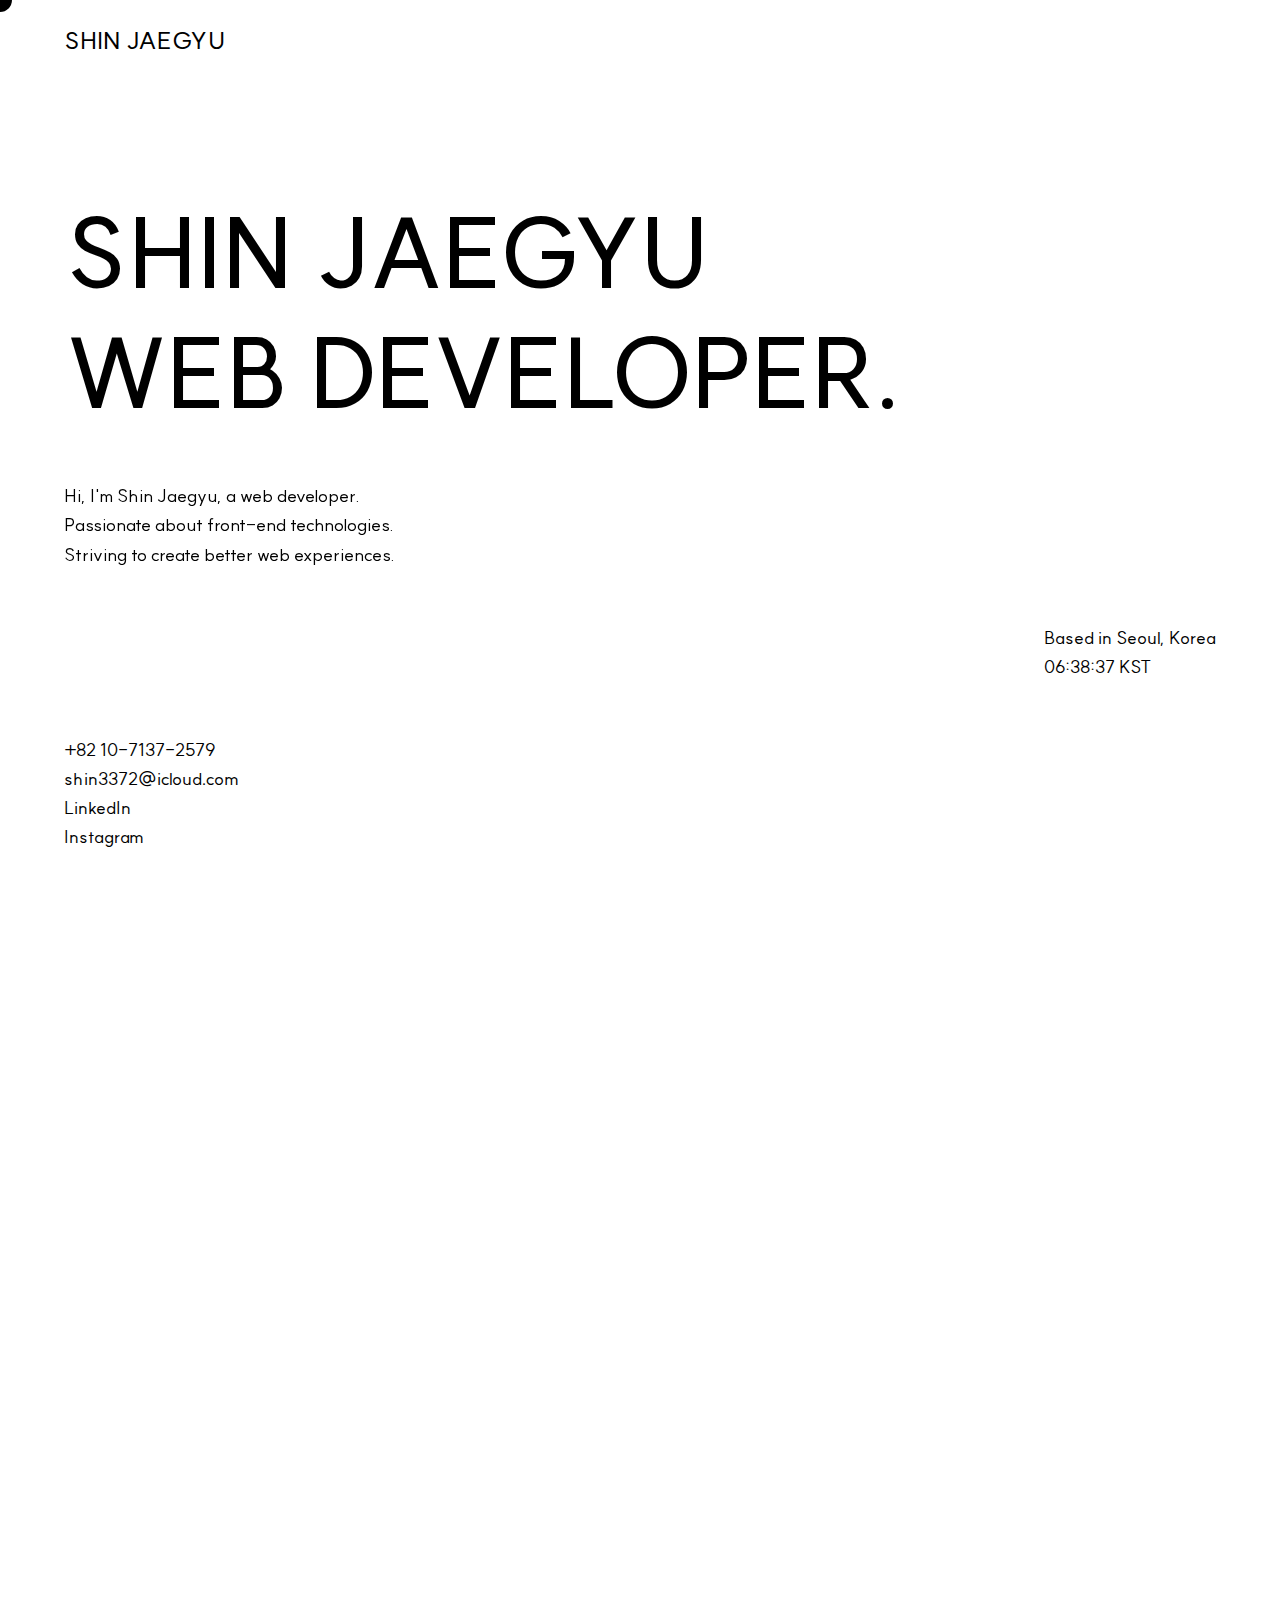
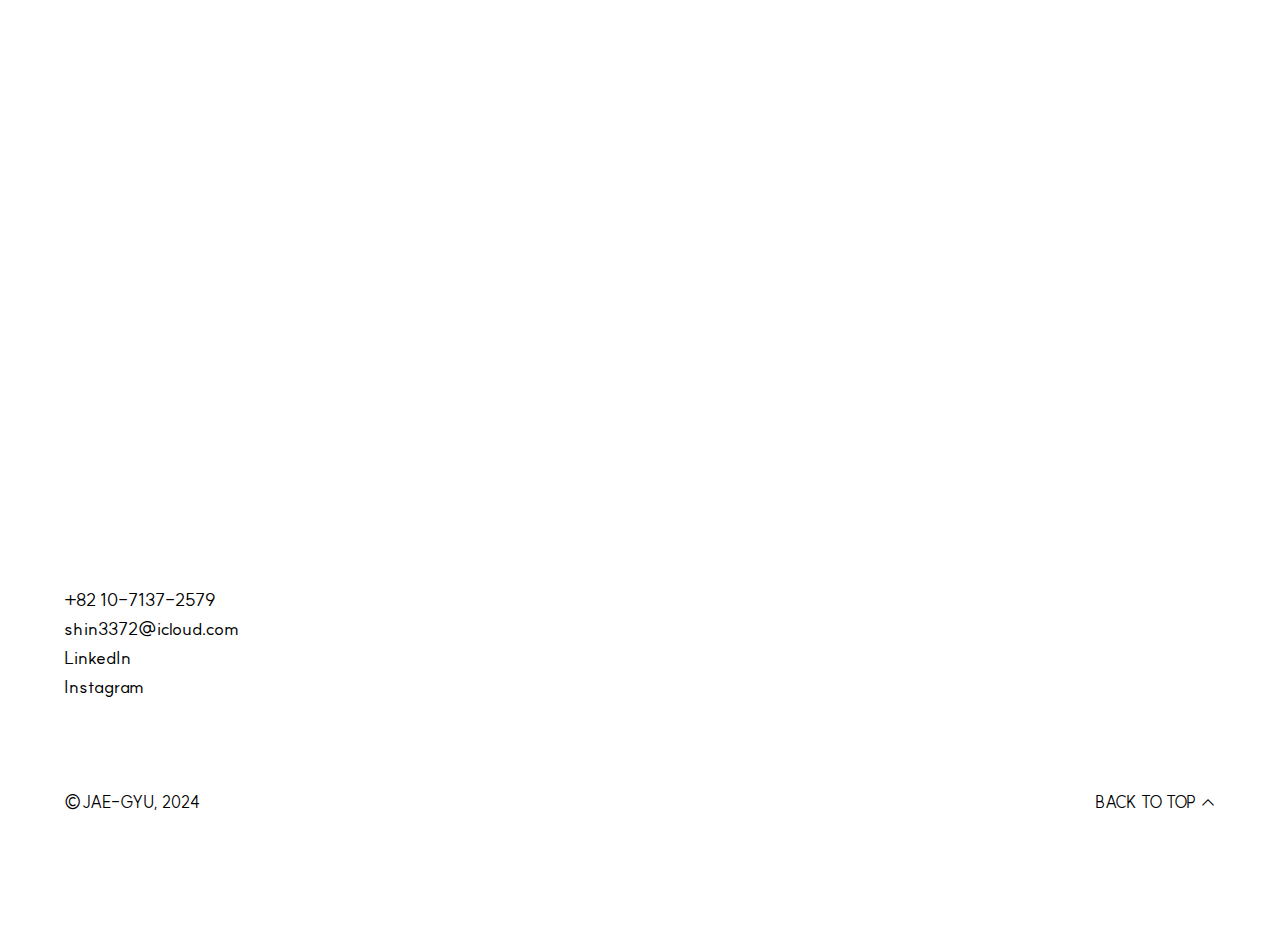
<file: index.html>
<!DOCTYPE html><html lang="en"><head><meta charSet="utf-8"/><meta name="viewport" content="width=device-width, initial-scale=1"/><link rel="stylesheet" href="https://jae-gyu.github.io/_next/static/css/dc9e7cf5b05289a7.css" crossorigin="" data-precedence="next"/><link rel="preload" as="script" fetchPriority="low" href="https://jae-gyu.github.io/_next/static/chunks/webpack-d16c2ab0b3b09ca0.js" crossorigin=""/><script src="https://jae-gyu.github.io/_next/static/chunks/fd9d1056-28d8581e6e02654e.js" async="" crossorigin=""></script><script src="https://jae-gyu.github.io/_next/static/chunks/69-dbeadf5c9f0cdabc.js" async="" crossorigin=""></script><script src="https://jae-gyu.github.io/_next/static/chunks/main-app-e88fe3e503f361fe.js" async="" crossorigin=""></script><script src="https://jae-gyu.github.io/_next/static/chunks/627-c1038b832d9f28e9.js" async=""></script><script src="https://jae-gyu.github.io/_next/static/chunks/app/page-43a104bcd74d6d29.js" async=""></script><script src="https://jae-gyu.github.io/_next/static/chunks/131-c2f5c4898ed71cdd.js" async=""></script><script src="https://jae-gyu.github.io/_next/static/chunks/app/layout-da407efb34e3ee59.js" async=""></script><meta name="description" content="JAE-GYU&#x27;s portfolio page"/><meta name="keywords" content="portfolio, front-end, frontend, web-developer"/><meta property="og:title" content="JAE-GYU"/><meta property="og:site_name" content="JAE-GYU"/><meta name="twitter:title" content="JAE-GYU"/><meta name="twitter:image" content="https://jae-gyu.github.io/images/thumbnail.png"/><meta property="og:image" content="https://jae-gyu.github.io/images/thumbnail.png"/><title>JAE-GYU</title><link rel="icon" href="/favicon.ico" type="image/x-icon" sizes="16x16"/><script type="application/ld+json">{"@context":"https://schema.org","@type":"Person","name":"신재규","url":"http://jae-gyu.github.io","email":"shin3372@icloud.com","jobTitle":"Front-end Developer","sameAs":["https://www.linkedin.com/in/jaegyu/","https://www.instagram.com/jae_gyu_/"]}</script><script src="https://jae-gyu.github.io/_next/static/chunks/polyfills-c67a75d1b6f99dc8.js" crossorigin="" noModule=""></script></head><body><header class="absolute w-full"><div class="container mx-auto"><div class="relative flex h-20 w-full items-center px-6 sm:px-16"><a class="text-2xl font-medium" href="/">SHIN JAEGYU</a></div></div></header><main class="container mx-auto flex min-h-screen flex-col px-6 pb-12 pt-32 sm:px-16 sm:pt-48"><div class="h-full"><p data-anim="fade-up" class="text-5xl font-semibold leading-tight md:text-7xl md:leading-tight lg:text-8xl lg:leading-tight">SHIN JAEGYU</p><p data-anim="fade-up" class="text-5xl font-semibold leading-tight md:text-7xl md:leading-tight lg:text-8xl lg:leading-tight">WEB DEVELOPER.</p><div class="my-6 h-px w-20 bg-white"></div><p data-anim="fade-up" class="whitespace-pre-line text-lg leading-relaxed">Hi, I&#x27;m Shin Jaegyu, a web developer.
Passionate about front-end technologies.
Striving to create better web experiences.</p></div><div class="mt-16 flex w-full justify-start sm:mt-auto sm:justify-end" data-anim="fade-in"><div><p><a class="flex items-center gap-1 border-b border-transparent text-lg duration-200 hover:border-contrast" href="https://www.google.co.kr/maps/place/SEOUL">Based in Seoul, Korea</a></p><p class="text-lg">00:00:00 KST</p></div></div><div class="mt-auto" data-anim="fade-in"><div class="w-fit border-b border-transparent duration-200 hover:border-contrast"><a target="_blank" class="text-lg" href="tel:+821071372579">+82 10-7137-2579</a></div><div class="w-fit border-b border-transparent duration-200 hover:border-contrast"><a target="_blank" class="text-lg" href="mailto:shin3372@icloud.com">shin3372@icloud.com</a></div><div class="w-fit border-b border-transparent duration-200 hover:border-contrast"><a class="text-lg" target="_blank" href="https://www.linkedin.com/in/jaegyu/">LinkedIn</a></div><div class="w-fit border-b border-transparent duration-200 hover:border-contrast"><a class="text-lg" target="_blank" href="https://www.instagram.com/jae_gyu_/">Instagram</a></div></div></main><section class="container mx-auto min-h-screen px-6 py-24 sm:px-16 md:py-32"><h1 data-anim="fade-up" class="trans-delay-100 text-5xl font-semibold leading-tight md:text-7xl md:leading-tight lg:text-8xl lg:leading-tight">WHAT I DO.</h1><ul class="mx-auto mt-10"><li data-anim="fade-in" class="trans-delay-100 flex flex-col items-center justify-between gap-4 border-b py-10 text-2xl lg:flex-row"><div class="w-full"><p class="text-4xl">WEB DEVELOPMENT</p><div class="mt-4"><p class="mt text-lg">Create semantic and fully responsive websites.</p><p class="text-lg">Apply CSS styles and animations for better interaction.</p><p class="text-lg">Ensure cross-browser compatibility.</p><p class="text-lg">Optimize web contents for SEO.</p></div></div><span class="w-full self-start text-base lg:self-center lg:text-right"><p>HTML, CSS, Javascript</p><p>SCSS, Tailwind CSS, Emotion</p></span></li><li data-anim="fade-in" class="trans-delay-200 flex flex-col items-center justify-between gap-4 border-b py-10 text-2xl lg:flex-row"><div class="w-full"><p class="text-4xl">FRONT-END</p><div class="mt-4"><p class="text-lg">Structure projects with frameworks and state management libraries.</p><p class="text-lg">Optimize SPA and SSR integration.</p><p class="text-lg">Integrate APIs and web services.</p><p class="text-lg">Build desktop and mobile applications.</p></div></div><span class="w-full self-start text-base lg:self-center lg:text-right"><p>React, Next.js, Vue.js</p><p>Tanstack-Query, Jotai</p><p>Expo, Electron</p></span></li><li data-anim="fade-in" class="trans-delay-300 flex flex-col items-center justify-between gap-4 border-b py-10 text-2xl lg:flex-row"><div class="w-full"><p class="text-4xl">OHTERS</p><div class="mt-4"><p class="mt text-lg">Collaborate with designers to integrate UI/UX seamlessly.</p><p class="mt text-lg">Familiar with using collaboration tools such as Slack and Notion.</p></div></div><span class="w-full self-start text-base lg:self-center lg:text-right"><p>Figma, Zeplin</p><p>Slack, Notion</p></span></li></ul></section><section class="container mx-auto min-h-screen px-6 py-24 sm:px-16 md:py-32"><h1 data-anim="fade-up" class="pb-24 text-5xl font-semibold leading-snug md:text-7xl md:leading-tight lg:text-8xl lg:leading-tight">WORK.</h1><div class="gap-6 md:py-24 lg:flex"><div class="top-40 flex-1 self-start py-12 lg:sticky"><h2 data-anim="fade-in" class="trans-delay-100 text-5xl font-semibold md:text-7xl lg:text-8xl">OP.GG</h2><p data-anim="fade-in" class="trans-delay-300 mt-8 max-w-[560px] whitespace-pre-line break-words text-lg">I developed the front-end for the OP.GG statistics web and mobile platforms using TypeScript and React, and contributed to the development of landing pages and admin consoles to support OP.GG&#x27;s various products.

Additionally, I successfully migrated OP.GG&#x27;s gaming community platform from a PHP-based project to one based on Next.js, enhancing its performance and scalability.

 I also have experience developing PEEP, a desktop communication tool utilizing WebRTC and Electron.</p></div><ul class="flex w-full flex-col gap-12 lg:w-1/2 lg:max-w-[560px]"><li data-anim="zoom-in-up" class="w-full"><div class="relative bg-[#333] pt-[66.6%]"><div class="group absolute left-0 top-0 flex h-full w-full items-center justify-center p-5"><div class="absolute left-0 top-0 flex h-full w-full flex-col items-center justify-center gap-2 bg-black/50 opacity-0 duration-300 group-hover:opacity-100"><a href="https://op.gg" target="_blank" class="font-bold text-white underline">WEB</a></div><img alt="opgg-web" loading="lazy" width="500" height="500" decoding="async" data-nimg="1" class="max-h-full w-auto" style="color:transparent" srcSet="/images/opgg_web.png 1x, /images/opgg_web.png 2x" src="/images/opgg_web.png"/></div></div><h3 class="mt-4 text-4xl">OP.GG STATS</h3><p class="mt-4">APR. 2024 ~</p><ul class="mt-4 flex flex-wrap gap-2"><li class="rounded-full border border-contrast px-2 py-1 text-sm">Typescript</li><li class="rounded-full border border-contrast px-2 py-1 text-sm">React</li><li class="rounded-full border border-contrast px-2 py-1 text-sm">Next.js</li><li class="rounded-full border border-contrast px-2 py-1 text-sm">SWR</li><li class="rounded-full border border-contrast px-2 py-1 text-sm">Emotion</li></ul></li><li data-anim="zoom-in-up" class="w-full"><div class="relative bg-[#333] pt-[66.6%]"><div class="group absolute left-0 top-0 flex h-full w-full items-center justify-center p-5"><div class="absolute left-0 top-0 flex h-full w-full flex-col items-center justify-center gap-2 bg-black/50 opacity-0 duration-300 group-hover:opacity-100"><a href="https://play.google.com/store/apps/details?id=gg.op.lol.android" target="_blank" class="font-bold text-white underline">GOOGLE PLAY</a><a href="https://apps.apple.com/us/app/op-gg/id605722237" target="_blank" class="font-bold text-white underline">APPSTORE</a></div><img alt="opgg-web" loading="lazy" width="500" height="500" decoding="async" data-nimg="1" class="max-h-full w-auto" style="color:transparent" srcSet="/images/opgg_mobile.png 1x, /images/opgg_mobile.png 2x" src="/images/opgg_mobile.png"/></div></div><h3 class="mt-4 text-4xl">OP.GG MOBILE</h3><p class="mt-4">APR. 2024 ~</p><ul class="mt-4 flex flex-wrap gap-2"><li class="rounded-full border border-contrast px-2 py-1 text-sm">Typescript</li><li class="rounded-full border border-contrast px-2 py-1 text-sm">React-Native</li><li class="rounded-full border border-contrast px-2 py-1 text-sm">Expo</li><li class="rounded-full border border-contrast px-2 py-1 text-sm">Tanstack-Query</li></ul></li><li data-anim="zoom-in-up" class="w-full"><div class="relative bg-[#333] pt-[66.6%]"><div class="group absolute left-0 top-0 flex h-full w-full items-center justify-center p-5"><div class="absolute left-0 top-0 flex h-full w-full flex-col items-center justify-center gap-2 bg-black/50 opacity-0 duration-300 group-hover:opacity-100"><a href="https://play.google.com/store/apps/details?id=gg.op.talk&amp;hl=ko" target="_blank" class="font-bold text-white underline">GOOGLE PLAY</a><a href="https://apps.apple.com/kr/app/id6475250505" target="_blank" class="font-bold text-white underline">APPSTORE</a></div><img alt="opgg-web" loading="lazy" width="500" height="500" decoding="async" data-nimg="1" class="max-h-full w-auto" style="color:transparent" srcSet="/images/opgg_community_mobile.png 1x, /images/opgg_community_mobile.png 2x" src="/images/opgg_community_mobile.png"/></div></div><h3 class="mt-4 text-4xl">TALKG</h3><p class="mt-4">NOV. 2023 ~ JAN. 2024</p><ul class="mt-4 flex flex-wrap gap-2"><li class="rounded-full border border-contrast px-2 py-1 text-sm">Typescript</li><li class="rounded-full border border-contrast px-2 py-1 text-sm">React-Native</li><li class="rounded-full border border-contrast px-2 py-1 text-sm">Expo</li><li class="rounded-full border border-contrast px-2 py-1 text-sm">Tanstack-Query</li></ul></li><li data-anim="zoom-in-up" class="w-full"><div class="relative bg-[#333] pt-[66.6%]"><div class="group absolute left-0 top-0 flex h-full w-full items-center justify-center p-5"><div class="absolute left-0 top-0 flex h-full w-full flex-col items-center justify-center gap-2 bg-black/50 opacity-0 duration-300 group-hover:opacity-100"><a href="https://talk.op.gg" target="_blank" class="font-bold text-white underline">WEB</a></div><img alt="opgg-web" loading="lazy" width="500" height="500" decoding="async" data-nimg="1" class="max-h-full w-auto" style="color:transparent" srcSet="/images/opgg_community.png 1x, /images/opgg_community.png 2x" src="/images/opgg_community.png"/></div></div><h3 class="mt-4 text-4xl">OP.GG TALK</h3><p class="mt-4">AUG. 2023 ~ MAR. 2024</p><ul class="mt-4 flex flex-wrap gap-2"><li class="rounded-full border border-contrast px-2 py-1 text-sm">Typescript</li><li class="rounded-full border border-contrast px-2 py-1 text-sm">React</li><li class="rounded-full border border-contrast px-2 py-1 text-sm">Next.js</li><li class="rounded-full border border-contrast px-2 py-1 text-sm">SWR</li><li class="rounded-full border border-contrast px-2 py-1 text-sm">Emotion</li></ul></li><li data-anim="zoom-in-up" class="w-full"><div class="relative bg-[#333] pt-[66.6%]"><div class="group absolute left-0 top-0 flex h-full w-full items-center justify-center p-5"><div class="absolute left-0 top-0 flex h-full w-full flex-col items-center justify-center gap-2 bg-black/50 opacity-0 duration-300 group-hover:opacity-100"><a href="https://peep.lol" target="_blank" class="font-bold text-white underline">WEB</a></div><img alt="opgg-web" loading="lazy" width="500" height="500" decoding="async" data-nimg="1" class="max-h-full w-auto" style="color:transparent" srcSet="/images/peep.png 1x, /images/peep.png 2x" src="/images/peep.png"/></div></div><h3 class="mt-4 text-4xl">PEEP</h3><p class="mt-4">JUL. 2021 ~ MAR. 2023</p><ul class="mt-4 flex flex-wrap gap-2"><li class="rounded-full border border-contrast px-2 py-1 text-sm">Javscript</li><li class="rounded-full border border-contrast px-2 py-1 text-sm">Vue.js</li><li class="rounded-full border border-contrast px-2 py-1 text-sm">Electron</li><li class="rounded-full border border-contrast px-2 py-1 text-sm">WebRTC</li></ul></li></ul></div><div class="gap-6 md:py-24 lg:flex"><div class="top-40 flex-1 self-start py-12 lg:sticky"><h2 data-anim="fade-in" class="trans-delay-100 text-5xl font-semibold md:text-7xl lg:text-8xl">INZENT</h2><p data-anim="fade-in" class="trans-delay-300 mt-8 max-w-[560px] whitespace-pre-line break-words text-lg">I developed the front-end for the INZENT document management system using JavaScript and Vue.js. I utilized chart and grid libraries to create an admin console and dashboard.

I also developed a product for managing employee attendance and departures.</p></div><ul class="flex w-full flex-col gap-12 lg:w-1/2 lg:max-w-[560px]"><li data-anim="zoom-in-up" class="w-full"><div class="relative bg-[#333] pt-[66.6%]"><div class="group absolute left-0 top-0 flex h-full w-full items-center justify-center p-5"><div class="absolute left-0 top-0 flex h-full w-full flex-col items-center justify-center gap-2 bg-black/50 opacity-0 duration-300 group-hover:opacity-100"><a href="https://www.inzent.com/solution_document.php" target="_blank" class="font-bold text-white underline">WEB</a></div><img alt="opgg-web" loading="lazy" width="500" height="500" decoding="async" data-nimg="1" class="max-h-full w-auto" style="color:transparent" srcSet="/images/inzent_document.png 1x, /images/inzent_document.png 2x" src="/images/inzent_document.png"/></div></div><h3 class="mt-4 text-4xl">INZENT DOCUMENT</h3><p class="mt-4">Aug. 2018 ~ Jul. 2021</p><ul class="mt-4 flex flex-wrap gap-2"><li class="rounded-full border border-contrast px-2 py-1 text-sm">Javascript</li><li class="rounded-full border border-contrast px-2 py-1 text-sm">Vue.js</li></ul></li><li data-anim="zoom-in-up" class="w-full"><div class="relative bg-[#333] pt-[66.6%]"><div class="group absolute left-0 top-0 flex h-full w-full items-center justify-center p-5"><div class="absolute left-0 top-0 flex h-full w-full flex-col items-center justify-center gap-2 bg-black/50 opacity-0 duration-300 group-hover:opacity-100"><a href="https://www.inzent.com/solution_document.php" target="_blank" class="font-bold text-white underline">WEB</a></div><img alt="opgg-web" loading="lazy" width="500" height="500" decoding="async" data-nimg="1" class="max-h-full w-auto" style="color:transparent" srcSet="/images/inzent_smartwork.png 1x, /images/inzent_smartwork.png 2x" src="/images/inzent_smartwork.png"/></div></div><h3 class="mt-4 text-4xl">INZENT SMARTWORK52</h3><p class="mt-4">Jul. 2020 ~ Jul. 2021</p><ul class="mt-4 flex flex-wrap gap-2"><li class="rounded-full border border-contrast px-2 py-1 text-sm">Javascript</li><li class="rounded-full border border-contrast px-2 py-1 text-sm">Vue.js</li></ul></li></ul></div><div class="gap-6 md:py-24 lg:flex"><div class="top-40 flex-1 self-start py-12 lg:sticky"><h2 data-anim="fade-in" class="trans-delay-100 text-5xl font-semibold md:text-7xl lg:text-8xl">OTHERS...</h2><p data-anim="fade-in" class="trans-delay-300 mt-8 max-w-[560px] whitespace-pre-line break-words text-lg">I collaborated with Tessa, a company specializing in art investment services, to develop the WebView for the art investment menu in the L.point application. Additionally, I developed the landing page for Tessa.</p></div><ul class="flex w-full flex-col gap-12 lg:w-1/2 lg:max-w-[560px]"><li data-anim="zoom-in-up" class="w-full"><div class="relative bg-[#333] pt-[66.6%]"><div class="group absolute left-0 top-0 flex h-full w-full items-center justify-center p-5"><div class="absolute left-0 top-0 flex h-full w-full flex-col items-center justify-center gap-2 bg-black/50 opacity-0 duration-300 group-hover:opacity-100"><a href="https://play.google.com/store/apps/details?id=com.lottemembers.android&amp;hl=ko&amp;gl=US" target="_blank" class="font-bold text-white underline">GOOGLE PLAY</a><a href="https://apps.apple.com/kr/app/id473250588" target="_blank" class="font-bold text-white underline">APPSTORE</a></div><img alt="opgg-web" loading="lazy" width="500" height="500" decoding="async" data-nimg="1" class="max-h-full w-auto" style="color:transparent" srcSet="/images/lpoint.png 1x, /images/lpoint.png 2x" src="/images/lpoint.png"/></div></div><h3 class="mt-4 text-4xl">TESSA WEBVIEW FOR L.POINT</h3><p class="mt-4">JUN. 2021 ~ Jul. 2021</p><ul class="mt-4 flex flex-wrap gap-2"><li class="rounded-full border border-contrast px-2 py-1 text-sm">Javascript</li><li class="rounded-full border border-contrast px-2 py-1 text-sm">Vue.js</li></ul></li><li data-anim="zoom-in-up" class="w-full"><div class="relative bg-[#333] pt-[66.6%]"><div class="group absolute left-0 top-0 flex h-full w-full items-center justify-center p-5"><div class="absolute left-0 top-0 flex h-full w-full flex-col items-center justify-center gap-2 bg-black/50 opacity-0 duration-300 group-hover:opacity-100"><a href="https://tessa.art" target="_blank" class="font-bold text-white underline">WEB</a></div><img alt="opgg-web" loading="lazy" width="500" height="500" decoding="async" data-nimg="1" class="max-h-full w-auto" style="color:transparent" srcSet="/images/tessa.png 1x, /images/tessa.png 2x" src="/images/tessa.png"/></div></div><h3 class="mt-4 text-4xl">TESSA LANDING PAGE</h3><p class="mt-4">Jun. 2021 ~ Jul. 2021</p><ul class="mt-4 flex flex-wrap gap-2"><li class="rounded-full border border-contrast px-2 py-1 text-sm">Javascript</li><li class="rounded-full border border-contrast px-2 py-1 text-sm">Vue.js</li></ul></li></ul></div></section><section class="container mx-auto min-h-screen px-6 py-32 sm:px-16"><h1 class="whitespace-pre-line pb-24 text-5xl font-semibold leading-tight md:text-7xl md:leading-tight lg:text-8xl lg:leading-tight"><p data-anim="fade-up">LET&#x27;S MAKE</p><p data-anim="fade-up" class="trans-delay-100">SOMETHING GREAT</p><p data-anim="fade-up" class="trans-delay-200">TOGETHER</p></h1><div class="flex flex-col sm:my-6"><div class="w-fit border-b border-transparent duration-200 hover:border-contrast"><a target="_blank" class="text-lg" href="tel:+821071372579">+82 10-7137-2579</a></div><div class="w-fit border-b border-transparent duration-200 hover:border-contrast"><a target="_blank" class="text-lg" href="mailto:shin3372@icloud.com">shin3372@icloud.com</a></div><div class="w-fit border-b border-transparent duration-200 hover:border-contrast"><a class="text-lg" target="_blank" href="https://www.linkedin.com/in/jaegyu/">LinkedIn</a></div><div class="w-fit border-b border-transparent duration-200 hover:border-contrast"><a class="text-lg" target="_blank" href="https://www.instagram.com/jae_gyu_/">Instagram</a></div></div><div class="flex"><p class="mt-16">©JAE-GYU, 2024</p><p class="ml-auto self-end">BACK TO TOP ↑</p></div></section><script src="https://jae-gyu.github.io/_next/static/chunks/webpack-d16c2ab0b3b09ca0.js" crossorigin="" async=""></script><script>(self.__next_f=self.__next_f||[]).push([0]);self.__next_f.push([2,null])</script><script>self.__next_f.push([1,"1:HL[\"https://jae-gyu.github.io/_next/static/css/dc9e7cf5b05289a7.css\",\"style\",{\"crossOrigin\":\"\"}]\n0:\"$L2\"\n"])</script><script>self.__next_f.push([1,"3:I[7690,[],\"\"]\n5:I[7831,[],\"\"]\n6:I[1694,[\"627\",\"static/chunks/627-c1038b832d9f28e9.js\",\"931\",\"static/chunks/app/page-43a104bcd74d6d29.js\"],\"\"]\n7:I[5250,[\"131\",\"static/chunks/131-c2f5c4898ed71cdd.js\",\"185\",\"static/chunks/app/layout-da407efb34e3ee59.js\"],\"\"]\n8:I[5613,[],\"\"]\n9:I[1778,[],\"\"]\na:I[6379,[\"131\",\"static/chunks/131-c2f5c4898ed71cdd.js\",\"185\",\"static/chunks/app/layout-da407efb34e3ee59.js\"],\"\"]\nc:I[8955,[],\"\"]\nd:[]\n"])</script><script>self.__next_f.push([1,"2:[[[\"$\",\"link\",\"0\",{\"rel\":\"stylesheet\",\"href\":\"https://jae-gyu.github.io/_next/static/css/dc9e7cf5b05289a7.css\",\"precedence\":\"next\",\"crossOrigin\":\"\"}]],[\"$\",\"$L3\",null,{\"buildId\":\"rqaBCVivZ93QMv2kf9FbF\",\"assetPrefix\":\"https://jae-gyu.github.io\",\"initialCanonicalUrl\":\"/\",\"initialTree\":[\"\",{\"children\":[\"__PAGE__\",{}]},\"$undefined\",\"$undefined\",true],\"initialSeedData\":[\"\",{\"children\":[\"__PAGE__\",{},[\"$L4\",[\"$\",\"$L5\",null,{\"propsForComponent\":{\"params\":{}},\"Component\":\"$6\",\"isStaticGeneration\":true}],null]]},[null,[\"$\",\"html\",null,{\"lang\":\"en\",\"children\":[[\"$\",\"head\",null,{\"children\":[[\"$\",\"meta\",\"description\",{\"name\":\"description\",\"content\":\"JAE-GYU's portfolio page\"}],[\"$\",\"meta\",\"keywords\",{\"name\":\"keywords\",\"content\":\"portfolio, front-end, frontend, web-developer\"}],[\"$\",\"meta\",\"og:title\",{\"property\":\"og:title\",\"content\":\"JAE-GYU\"}],[\"$\",\"meta\",\"og:site_name\",{\"property\":\"og:site_name\",\"content\":\"JAE-GYU\"}],[\"$\",\"meta\",\"twitter:title\",{\"name\":\"twitter:title\",\"content\":\"JAE-GYU\"}],[\"$\",\"meta\",\"twitter:image\",{\"name\":\"twitter:image\",\"content\":\"https://jae-gyu.github.io/images/thumbnail.png\"}],[\"$\",\"meta\",\"og:image\",{\"property\":\"og:image\",\"content\":\"https://jae-gyu.github.io/images/thumbnail.png\"}],[\"$\",\"script\",\"product-jsonld\",{\"type\":\"application/ld+json\",\"dangerouslySetInnerHTML\":{\"__html\":\"{\\\"@context\\\":\\\"https://schema.org\\\",\\\"@type\\\":\\\"Person\\\",\\\"name\\\":\\\"신재규\\\",\\\"url\\\":\\\"http://jae-gyu.github.io\\\",\\\"email\\\":\\\"shin3372@icloud.com\\\",\\\"jobTitle\\\":\\\"Front-end Developer\\\",\\\"sameAs\\\":[\\\"https://www.linkedin.com/in/jaegyu/\\\",\\\"https://www.instagram.com/jae_gyu_/\\\"]}\"}}],[\"$\",\"title\",null,{\"children\":\"JAE-GYU\"}]]}],[\"$\",\"body\",null,{\"children\":[[\"$\",\"header\",null,{\"className\":\"absolute w-full\",\"children\":[\"$\",\"div\",null,{\"className\":\"container mx-auto\",\"children\":[\"$\",\"div\",null,{\"className\":\"relative flex h-20 w-full items-center px-6 sm:px-16\",\"children\":[\"$\",\"$L7\",null,{\"href\":\"/\",\"className\":\"text-2xl font-medium\",\"children\":\"SHIN JAEGYU\"}]}]}]}],[\"$\",\"$L8\",null,{\"parallelRouterKey\":\"children\",\"segmentPath\":[\"children\"],\"loading\":\"$undefined\",\"loadingStyles\":\"$undefined\",\"loadingScripts\":\"$undefined\",\"hasLoading\":false,\"error\":\"$undefined\",\"errorStyles\":\"$undefined\",\"errorScripts\":\"$undefined\",\"template\":[\"$\",\"$L9\",null,{}],\"templateStyles\":\"$undefined\",\"templateScripts\":\"$undefined\",\"notFound\":[[\"$\",\"title\",null,{\"children\":\"404: This page could not be found.\"}],[\"$\",\"div\",null,{\"style\":{\"fontFamily\":\"system-ui,\\\"Segoe UI\\\",Roboto,Helvetica,Arial,sans-serif,\\\"Apple Color Emoji\\\",\\\"Segoe UI Emoji\\\"\",\"height\":\"100vh\",\"textAlign\":\"center\",\"display\":\"flex\",\"flexDirection\":\"column\",\"alignItems\":\"center\",\"justifyContent\":\"center\"},\"children\":[\"$\",\"div\",null,{\"children\":[[\"$\",\"style\",null,{\"dangerouslySetInnerHTML\":{\"__html\":\"body{color:#000;background:#fff;margin:0}.next-error-h1{border-right:1px solid rgba(0,0,0,.3)}@media (prefers-color-scheme:dark){body{color:#fff;background:#000}.next-error-h1{border-right:1px solid rgba(255,255,255,.3)}}\"}}],[\"$\",\"h1\",null,{\"className\":\"next-error-h1\",\"style\":{\"display\":\"inline-block\",\"margin\":\"0 20px 0 0\",\"padding\":\"0 23px 0 0\",\"fontSize\":24,\"fontWeight\":500,\"verticalAlign\":\"top\",\"lineHeight\":\"49px\"},\"children\":\"404\"}],[\"$\",\"div\",null,{\"style\":{\"display\":\"inline-block\"},\"children\":[\"$\",\"h2\",null,{\"style\":{\"fontSize\":14,\"fontWeight\":400,\"lineHeight\":\"49px\",\"margin\":0},\"children\":\"This page could not be found.\"}]}]]}]}]],\"notFoundStyles\":[],\"styles\":null}],[\"$\",\"$La\",null,{}]]}]]}],null]],\"initialHead\":[false,\"$Lb\"],\"globalErrorComponent\":\"$c\",\"missingSlots\":\"$Wd\"}]]\n"])</script><script>self.__next_f.push([1,"b:[[\"$\",\"meta\",\"0\",{\"name\":\"viewport\",\"content\":\"width=device-width, initial-scale=1\"}],[\"$\",\"meta\",\"1\",{\"charSet\":\"utf-8\"}],[\"$\",\"link\",\"2\",{\"rel\":\"icon\",\"href\":\"/favicon.ico\",\"type\":\"image/x-icon\",\"sizes\":\"16x16\"}]]\n4:null\n"])</script><script>self.__next_f.push([1,""])</script></body></html>
</file>
